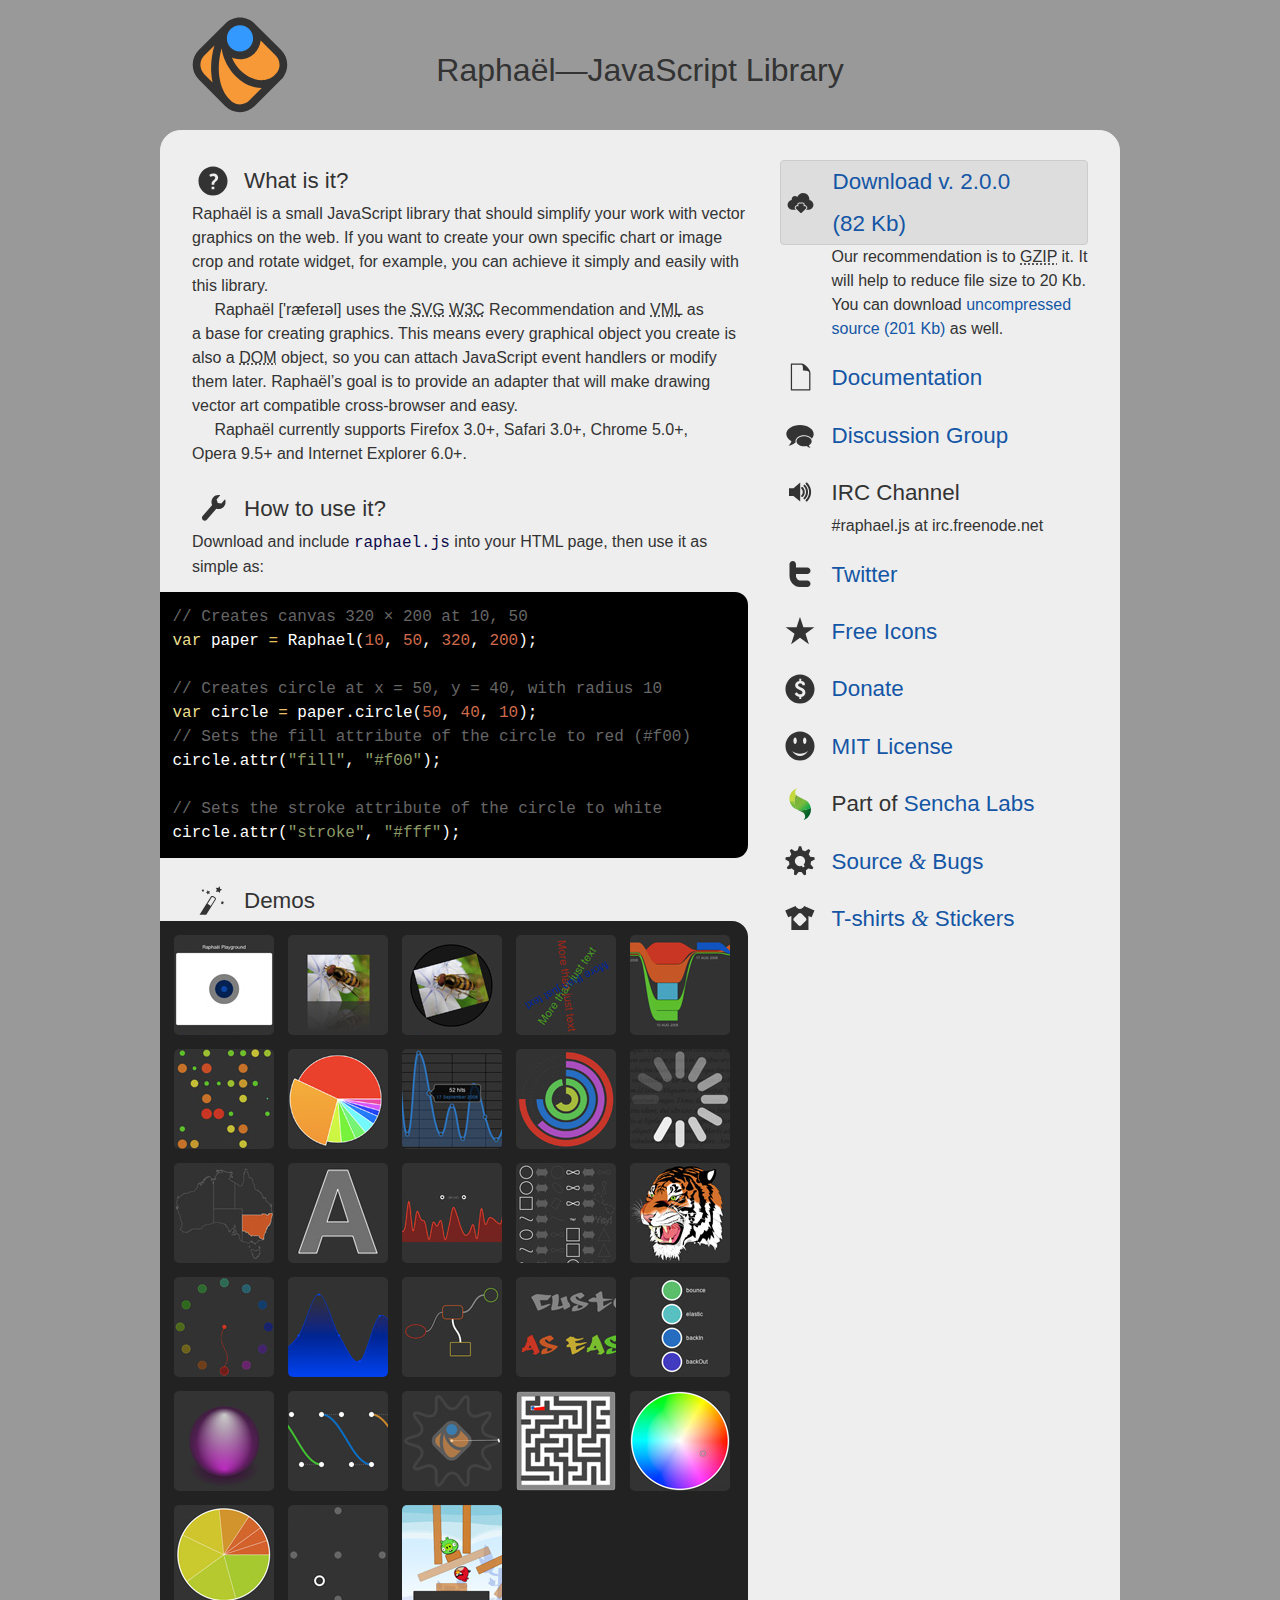
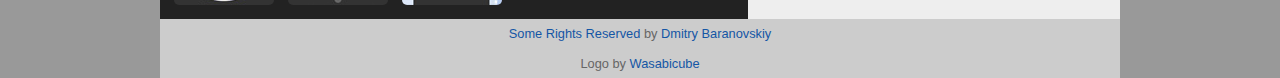
<file: raphaeljs.com-master/index.html>
<!DOCTYPE html>
<html lang="en">
    <head>
        <meta charset="utf-8">
        <title>Raphaël—JavaScript Library</title>
        <meta name="author" content="Dmitry Baranovskiy">
        <meta name="description" content="Vector Graphics JavaScript Library">
        <meta name="keywords" content="JavaScript Library, Raphael, SVG, VML">
        <meta name="viewport" content="width=450">
        <link rel="alternate" type="application/atom+xml" href="//twitter.com/statuses/user_timeline/17180567.atom">
        <link rel="stylesheet" href="site.css">
        <link rel="apple-touch-icon-precomposed" href="/i114.png">
        <link rel="shortcut icon" href="/favicon16.png" type="image/x-icon">
    </head>
    <body class="raphael" id="raphael.dmitry.baranovskiy.com">
        <div id="header">
            <h1><span>&nbsp;</span>Raphaël—JavaScript Library</h1>
        </div>
        <div id="content">
            <div id="top">&nbsp;</div>
            <div id="column-1">
                <h2 id="what-is-it"><span>&nbsp;</span>What is it?</h2>
                <p>
                    Raphaël is a small JavaScript library that should simplify your work with vector graphics on the
                    web. If you want to create your own specific chart or image crop and rotate widget, for example,
                    you can achieve it simply and easily with this library.
                </p>
                <p class="not-prime">
                    Raphaël ['ræfeɪəl] uses the <abbr title="Sclable Vector Graphics">SVG</abbr> <abbr title="World
                    Wide Web Consortium">W3C</abbr> Recommendation and <abbr title="Vector Markup Language">VML</abbr>
                    as a&nbsp;base for creating graphics. This means every graphical object you create is also
                    a&nbsp;<abbr title="Document Object Model">DOM</abbr> object, so you can attach JavaScript event
                    handlers or modify them later. Raphaël’s goal is to provide an adapter that will make drawing
                    vector art compatible cross-browser and easy.
                </p>
                <p class="not-prime">
                    Raphaël currently supports Firefox&nbsp;3.0+, Safari&nbsp;3.0+, Chrome&nbsp;5.0+, Opera&nbsp;9.5+
                    and Internet Explorer&nbsp;6.0+.
                </p>
                <h2 id="how-to-use-it"><span>&nbsp;</span>How to use it?</h2>
                <p>
                    Download and include <code>raphael.js</code> into your HTML page, then use it as simple as:
                </p>
                <pre class="javascript code">
<code><span class="c">// Creates canvas 320 × 200 at 10, 50</span>
<b>var</b> paper <span class="s">=</span> Raphael(<span class="d">10</span>, <span class="d">50</span>, <span class="d">320</span>, <span class="d">200</span>);

<span class="c">// Creates circle at x = 50, y = 40, with radius 10</span>
<b>var</b> circle <span class="s">=</span> paper.circle(<span class="d">50</span>, <span class="d">40</span>, <span class="d">10</span>);
<span class="c">// Sets the fill attribute of the circle to red (#f00)</span>
circle.attr(<i>"fill"</i>, <i>"#f00"</i>);

<span class="c">// Sets the stroke attribute of the circle to white</span>
circle.attr(<i>"stroke"</i>, <i>"#fff"</i>);</code>
</pre>
                <h2 id="demo"><span>&nbsp;</span>Demos</h2>
                <ul id="demos">
                    <li id="playground">
                        <a href="playground.html" title="Raphaël Playground">Raphaël Playground</a>
                    </li>
                    <li id="reflection">
                        <a href="reflection.html" title="Reflection">Reflection</a>
                    </li>
                    <li id="rotation1">
                        <a href="image-rotation.html" title="Image rotation">Image rotation</a>
                    </li>
                    <li id="rotation2">
                        <a href="text-rotation.html" title="Text rotation">Text rotation</a>
                    </li>
                    <li id="impact">
                        <a href="github/impact.html" title="GitHub-a-like impact chart">GitHub-a-like impact chart</a>
                    </li>
                    <li id="punch">
                        <a href="github/dots.html" title="GitHub-a-like punch chart">GitHub-a-like punch chart</a>
                    </li>
                    <li id="pie">
                        <a href="pie.html" title="GitHub-a-like languages chart">GitHub-a-like languages chart</a>
                    </li>
                    <li id="analytics">
                        <a href="analytics.html" title="Raphaël Analytics chart">Raphaël Analytics chart</a>
                    </li>
                    <li id="polar">
                        <a href="polar-clock.html" title="Polar Clock">Polar Clock</a>
                    </li>
                    <li id="spin">
                        <a href="spin-spin-spin.html" title="Dynamic Spinner">Dynamic Spinner</a>
                    </li>
                    <li id="australia">
                        <a href="australia.html" title="Australian Map">Australian Map</a>
                    </li>
                    <li id="helvetica">
                        <a href="helvetica.html" title="Dancing Helvetica">Dancing Helvetica</a>
                    </li>
                    <li id="chart">
                        <a href="chart.html" title="Multichart">Multichart</a>
                    </li>
                    <li id="animation">
                        <a href="animation.html" title="Animation">Animation</a>
                    </li>
                    <li id="tiger">
                        <a href="tiger.html" title="SVG “Hello World”">Tiger</a>
                    </li>
                    <li id="hand">
                        <a href="hand.html" title="Hand">Hand</a>
                    </li>
                    <li id="ichart">
                        <a href="ichart.html" title="Interactive Chart">Interactive Chart</a>
                    </li>
                    <li id="graffle">
                        <a href="graffle.html" title="Diagram">Diagram</a>
                    </li>
                    <li id="fonts">
                        <a href="fonts.html" title="Custom Fonts">Custom Fonts</a>
                    </li>
                    <li id="easing">
                        <a href="easing.html" title="Animation Easing">Animation Easing</a>
                    </li>
                    <li id="ball">
                        <a href="ball.html" title="Gradients Example">Gradients Example</a>
                    </li>
                    <li id="curver">
                        <a href="curver.html" title="Mini Illustrator">Curver</a>
                    </li>
                    <li id="gear">
                        <a href="gear.html" title="Animation along the path demo">Animation along the path demo</a>
                    </li>
                    <li id="scape">
                        <a href="/scape/" title="3D Shooter">3D Shooter</a>
                    </li>
                    <li id="picker">
                        <a href="picker.html" title="Colour Picker">Colour Picker</a>
                    </li>
                    <li id="growing-pie">
                        <a href="growing-pie.html" title="Growing Pie">Growing Pie</a>
                    </li>
                    <li id="bounce">
                        <a href="bounce.html" title="Bounce">Bounce</a>
                    </li>
                    <li id="angry">
                        <a href="angry.html" title="Angry Birds Clone">Angry Birds Clone</a>
                    </li>
                </ul>
            </div>
            <div id="column-2">
                <ul id="aside">
                    <li id="download">
                        <h2><a href="//github.com/DmitryBaranovskiy/raphael/raw/master/raphael-min.js" title="Minified Library Code"><span>&nbsp;</span>Download v.&nbsp;2.0.0 (82&nbsp;Kb)</a></h2>
                        <p>
                            Our recommendation is to <abbr title="GNU ZIP">GZIP</abbr> it. It will help to reduce file size to&nbsp;<strong>20&nbsp;Kb</strong>.
                        </p>
                        <p>
                            You can download <a href="//github.com/DmitryBaranovskiy/raphael/raw/master/raphael.js" title="Uncompressed Library Code">uncompressed source (201&nbsp;Kb)</a> as well.
                        </p>
                    </li>
                    <li id="documentation">
                        <h2><a href="reference.html" title="Documentation"><span>&nbsp;</span>Documentation</a></h2>
                    </li>
                    <li id="discuss">
                        <h2><a href="//groups.google.com/group/raphaeljs" title="Google Group"><span>&nbsp;</span>Discussion Group</a></h2>
                    </li>
                    <li id="irc">
                        <h2><span>&nbsp;</span>IRC Channel</h2>
                        <p>#raphael.js at irc.freenode.net</p>
                    </li>
                    <li id="twitter">
                        <h2><a href="//twitter.com/RaphaelJS/" title="Twitter"><span>&nbsp;</span>Twitter</a></h2>
                    </li>
                    <li id="icons">
                        <h2><a href="/icons/" title="Free icons"><span>&nbsp;</span>Free Icons</a></h2>
                    </li>
                    <li id="donate">
                        <h2><a href="//www.pledgie.com/campaigns/1776" title="Donate, but only if you like it"><span>&nbsp;</span>Donate</a></h2>
                    </li>
                    <li id="opensource">
                        <h2><a href="/license.html" rel="license" title="MIT License"><span>&nbsp;</span>MIT License</a></h2>
                    </li>
                    <li id="sencha">
                        <h2>Part of <strong><a href="//sencha.com/"><span>&nbsp;</span>Sencha Labs</a></strong></h2>
                    </li>
                    <li id="github">
                        <h2><a href="//github.com/DmitryBaranovskiy/raphael/" title="Source Code at GitHub"><span>&nbsp;</span>Source <em class="amp">&amp;</em> Bugs</a></h2>
                    </li>
                    <li id="t-shirts">
                        <h2><a href="//www.redbubble.com/people/dmitrybaranovsk/shop/raphaeljs+t-shirts" title="t-shirts for sale"><span>&nbsp;</span>T-shirts <em class="amp">&amp;</em> Stickers</a></h2>
                    </li>
                    <li id="quotes">
                        <h2><span>&nbsp;</span>Quotes on Twitter</h2>
                        <ol>
                            <li>&nbsp;</li>
                        </ol>
                    </li>
                </ul>
            </div>
            <div id="footer">
                <h3 id="copyright"><a href="/license.html" title="MIT License" rel="license">Some Rights Reserved</a> by <a href="//dmitry.baranovskiy.com/">Dmitry Baranovskiy</a></h3>
                <h3 id="font">Logo by <a href="//wasabicube.com/">Wasabicube</a></h3>
            </div>
        </div>
        <script>
          var _gaq = _gaq || [];
          _gaq.push(["_setAccount", "UA-616618-3"]);
          _gaq.push(["_trackPageview"]);

          (function() {
            var ga = document.createElement("script");
            ga.async = true;
            ga.src = "http://www.google-analytics.com/ga.js";
            var s = document.getElementsByTagName("script")[0]; s.parentNode.insertBefore(ga, s);
            window.onload = function() {
                ga = document.createElement("script");
                ga.src = "raphael.js";
                s.parentNode.insertBefore(ga, s);
                ga = document.createElement("script");
                ga.src = "site.js";
                s.parentNode.insertBefore(ga, s);
            };
          })();

        </script>
    </body>
</html>
</file>
<file: raphaeljs.com-master/site.css>
@media screen,projection {body {
background: #999;
font: 300 100.01% "Helvetica Neue",Helvetica,"Arial Unicode MS",Arial,sans-serif;
color: #000;
margin: 0;
padding: 0;
line-height: 1.5;
text-align: center;
text-rendering: optimizeLegibility
}
img,abbr,acronym {
border: none
}
#header {
height: 130px;
margin: 0 auto;
padding: 0;
width: 960px
}
h1 {
color: #333;
font-weight: 500;
height: 140px;
line-height: 140px;
margin: 0;
padding: 0;
position: relative;
text-rendering: optimizeLegibility
}
h1 span {
bottom: 25px;
height: 100px;
left: 30px;
position: absolute;
width: 100px
}
h2,h3,h4 {
font-weight: 300;
text-rendering: optimizeLegibility
}
#content {
background: #eee;
color: #333;
width: 896px;
margin: 0 auto;
text-align: left;
padding: .5em 32px 0;
position: relative
}
#top {
position: absolute;
top: 0;
left: 0;
width: 960px;
height: 20px;
_display: none
}
#content #footer {
background: #ccc;
margin: 0 -2em;
clear: both;
position: relative;
zoom: 1
}
#footer h3 {
margin: 0;
padding: 0;
line-height: 30px;
height: 30px;
font-size: .8em;
color: #666;
font-weight: 400;
text-align: center
}
h2 {
font-size: 1.4em;
line-height: 1.85;
margin: 1em 0 0 0;
padding-left: 52px;
position: relative;
zoom: 1
}
h4 {
font-size: 1.3em;
text-rendering: optimizeLegibility
}
#reference h2 {
padding-left: 0
}
h2 span {
height: 32px;
left: 5px;
line-height: 0;
margin: -16px 0 0 0;
position: absolute;
top: 50%;
width: 32px
}
#download h2 {
    background: #ddd;
-moz-border-radius: 4px;
-webkit-border-radius: 4px;
border: solid 1px #ccc
}
p {
margin: 0
}
p.not-prime {
text-indent: 1.4em
}
p.code,code,samp {
font-family: Consolas,Monaco,"Lucida Console",monospace;
color: #0b094b
}
code span {
color: #690
}
.hidden {
display: none;
visibility: hidden
}
a,a * {
color: #1456a5;
text-decoration: none
}
a:hover,a:hover * {
color: #000;
text-shadow: 0 0 3px #1456a5
}
code a,samp a {
color: #17e1ac
}
sup {
color: #aaa
}
wbr {
display: inline-block
}
address {
font-style: normal
}
address img {
float: left;
margin: 0 10px 0 0;
width: 8.36em;
height: 8.36em
}
strong.very {
color: #f00
}
pre.code code {
color: #fff
}
pre.code {
    -webkit-border-top-right-radius: 1em;
    -webkit-border-bottom-right-radius: 1em;
    -moz-border-radius-topright: 1em;
    -moz-border-radius-bottomright: 1em;
    border-top-right-radius: 1em;
    border-bottom-right-radius: 1em;
    background: #000;
    color: #fff;
    overflow-x: auto;
    padding: 1em;
    margin-left: -2.5em
}
pre.javascript code b {
color: #e9df8f;
font-weight: normal
}
pre.javascript code i,pre.javascript code i *,pre.javascript code i .d {
color: #8b9967;
font-style: normal
}
pre.javascript code .s {
color: #e7be61
}
pre.javascript code .d {
color: #cf6a4c
}
pre.javascript code .c,pre.javascript code .c * {
color: #666
}
em.amp {
font-family: Baskerville,"Goudy Old Style",Palatino,"Book Antiqua",serif;
font-style: italic
}
#column-1 div.sample {
background: #2c53b0 url(blueprint-min.png) no-repeat;
float: right;
height: 99px;
margin: -5em 1em 1em;
padding: 10px;
width: 99px
}
#demos {
    -webkit-border-top-right-radius: 1em;
    -moz-border-radius-topright: 1em;
    border-top-right-radius: 1em;
    background: #222;
    color: #fff;
    padding: 14px 0 0 14px;
    list-style: none;
    margin: 0 0 0 -32px;
    overflow: hidden
}
#demos li {
-moz-border-radius: 5px;
-webkit-border-radius: 5px;
float: left;
margin: 0 14px 14px 0;
padding: 0
}
#demos li a {
float: left;
height: 100px;
text-indent: -9999em;
width: 100px
}
form,fieldset {
margin: 0;
padding: 0;
border: none;
text-align: center
}
#column-1 h3 {
font-size: 2em;
font-weight: 100
}
#contents ul {
overflow: hidden
}
#content #column-1 {
width: 62%;
float: left;
margin: 0
}
#content #column-2 {
width: 38%;
margin: 0;
float: left
}
#aside {
margin: 0 0 0 2em;
padding: 0;
list-style: none
}
#aside li {
padding: 0 0 1em 0
}
#aside li p {
margin-left: 52px
}
#aside li h2 {
margin-top: 0
}
#aside #download h2 {
margin-top: 1em
}
#quotes {
display: none
}
#reference em {
font-style: normal;
color: #666;
padding: 0 1em
}
#quotes ol {
font-size: .8em;
list-style: none;
margin: 0 0 0 52px;
padding: 0
}
#quotes ol li {
margin: 0;
padding: 0 0 .5em 0
}
#quotes ol li img {
margin: 5px 5px 0 -21px;
float: left
}
#attr-stroke-dasharray samp {
white-space: nowrap
}
ul#demos li {
background: url(demos.jpg) no-repeat 0 0
}
#demos #reflection {
background-position: -100px 0
}
#demos #rotation1 {
background-position: -200px 0
}
#demos #rotation2 {
background-position: -300px 0
}
#demos #impact {
background-position: -400px 0
}
#demos #punch {
background-position: 0 -100px
}
#demos #pie {
background-position: -100px -100px
}
#demos #analytics {
background-position: -200px -100px
}
#demos #polar {
background-position: -300px -100px
}
#demos #spin {
background-position: -400px -100px
}
#demos #australia {
background-position: 0 -200px
}
#demos #helvetica {
background-position: -100px -200px
}
#demos #chart {
background-position: -200px -200px
}
#demos #animation {
background-position: -300px -200px
}
#demos #hand {
background-position: 0 -300px
}
#demos #ichart {
background-position: -100px -300px
}
#demos #graffle {
background-position: -200px -300px
}
#demos #fonts {
background-position: -300px -300px
}
#demos #easing {
background-position: -400px -300px
}
#demos #ball {
background-position: 0 -400px
}
#demos #tiger {
background-position: -400px -200px
}
#demos #curver {
background-position: -100px -400px
}
#demos #gear {
background-position: -200px -400px
}
#demos #scape {
background-position: -300px -400px
}
#demos #picker {
background-position: -400px -400px
}
#demos #growing-pie {
background-position: 0 -500px
}
#demos #bounce {
background-position: -100px -500px
}
#demos #angry {
background-position: -200px -500px
}

}
@media print {body {
background: #fff;
color: #000;
font: 300 100.01% "Helvetica Neue",Helvetica,"Arial Unicode MS",Arial,sans-serif;
margin: 3em 2em 6em 4em;
text-rendering: optimizeLegibility
}
h1 {
text-align: center
}
h1,h2,h3 {
font-weight: 100;
text-rendering: optimizeLegibility
}
#top,#rss,#reference #column-2 {
display: none
}
#footer h3,#reference #footer h3 {
font-size: .7em;
text-align: center
}
#reference h3 {
font-size: 2em;
text-align: left
}
#aside {
list-style: none;
margin: 0;
padding: 0
}
a {
text-decoration: none;
color: #000
}
a:after {
content: " (" attr(href) ")"
}
p {
margin: 0
}
p.not-prime {
text-indent: 1.4em
}
p.code,code,samp {
font-family: Consolas,Monaco,"Lucida Console",monospace;
color: #000
}
code i,code i *,code i .d {
color: #069;
font-style: normal
}
code span.c,code span.c *,code span.c .d {
color: #999
}
code .d {
color: #900
}
#footer {
margin-top: 3em
}
#column-1 div.sample {
border-left: solid #2c53b0 99px;
float: right;
height: 99px;
margin: -5em 1em 1em;
padding: 0;
width: 99px
}
#column-1 div.sample div,#column-1 div.sample svg {
margin-left: -99px
}

}
@media only screen and (max-device-width:480px) {body {
background: #999;
color: #000;
font: 20px Helvetica,sans-serif;
margin: 0;
padding: 0;
text-rendering: optimizeLegibility
}
#top {
display: none
}
* {
-webkit-text-size-adjust: none
}
#content,#header {
width: 450px
}
#header,h1 {
background: #999;
font-size: 1.1em;
height: 130px;
line-height: 130px;
text-align: right
}
#rss {
display: none
}
#content {
background: #eee;
width: 450px
}
#content #column-1 {
float: none;
margin: 0;
width: auto
}
#content #column-2 {
border-top: solid 2px #ccc;
float: none;
width: 390px
}
#aside li {
font-size: 1em
}
#content #footer {
background: none
}
#footer #copyright {
background: none;
margin-bottom: 0;
padding-bottom: 0;
position: relative
}
#footer #font {
background: none;
padding-bottom: 0
}
#demos {
list-style: none;
margin: 0;
padding: 0
}
#demos a {
display: block;
line-height: 3
}

}
</file>
